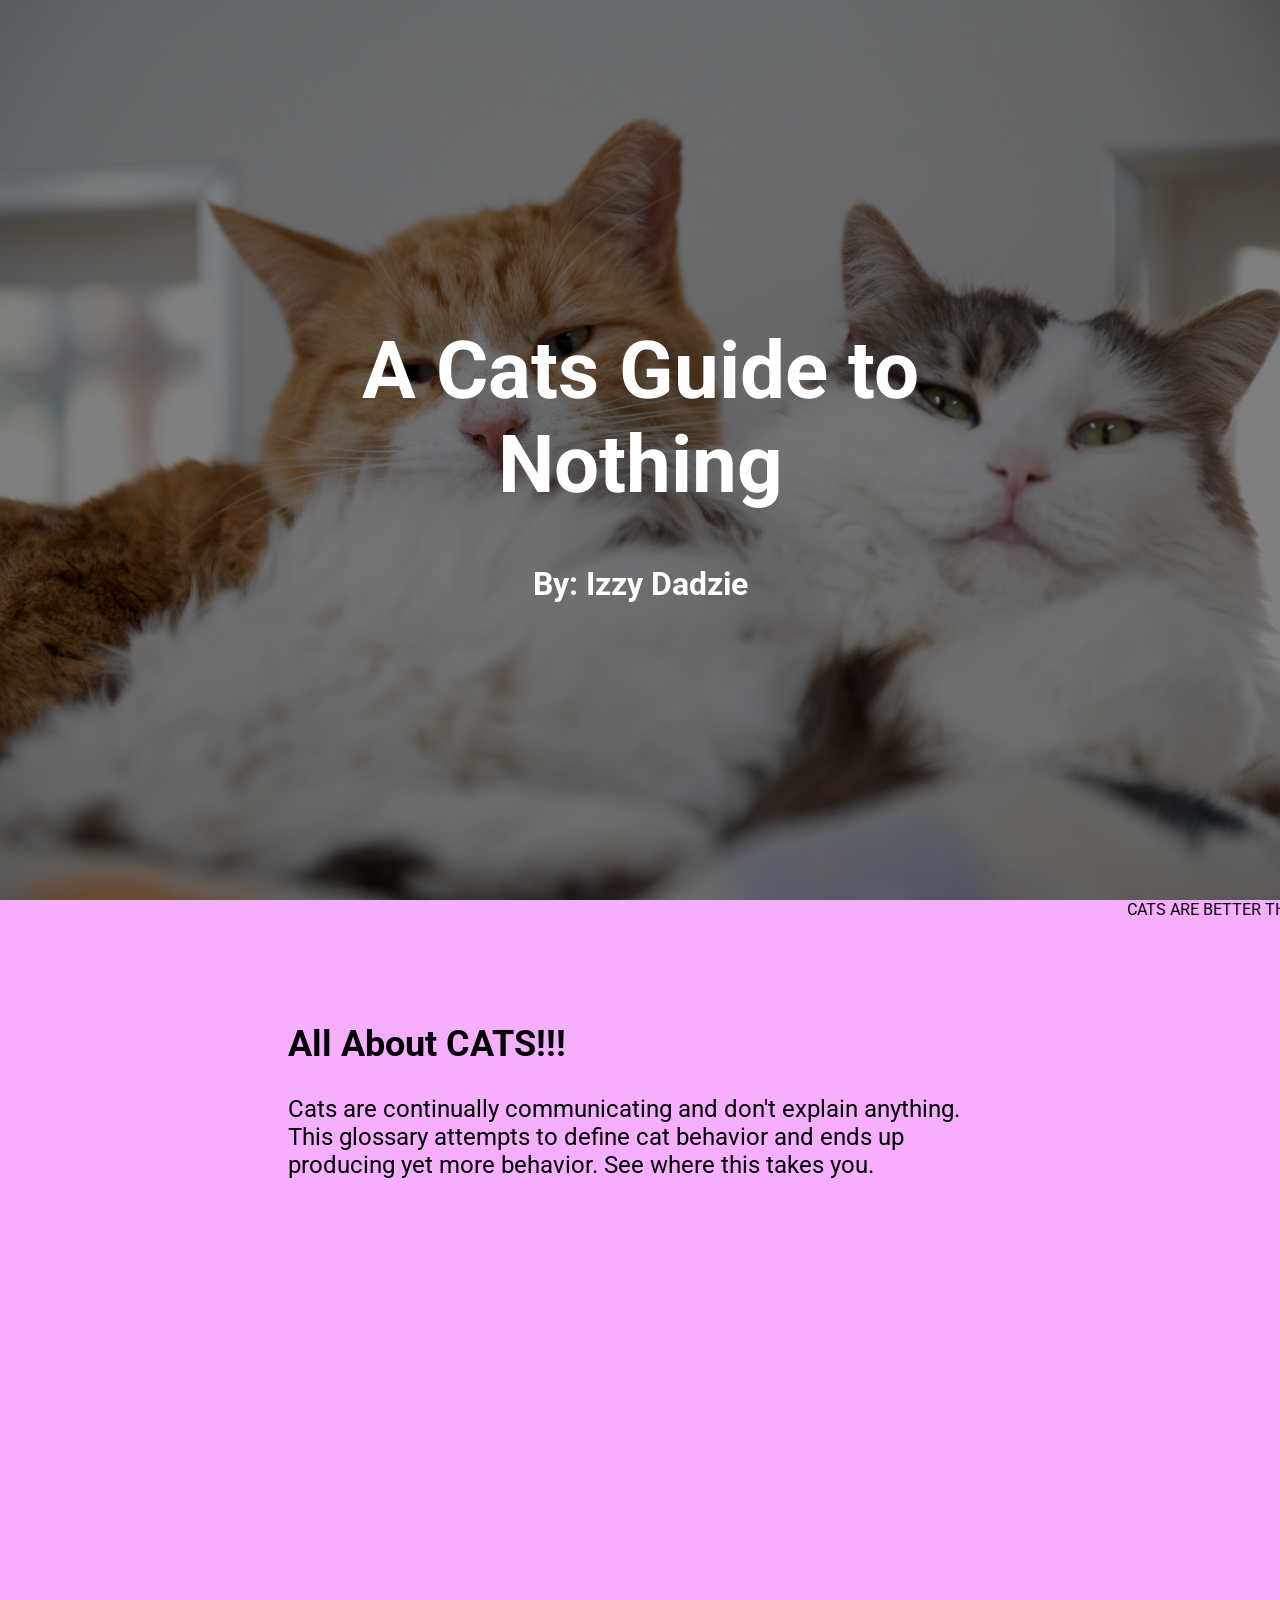
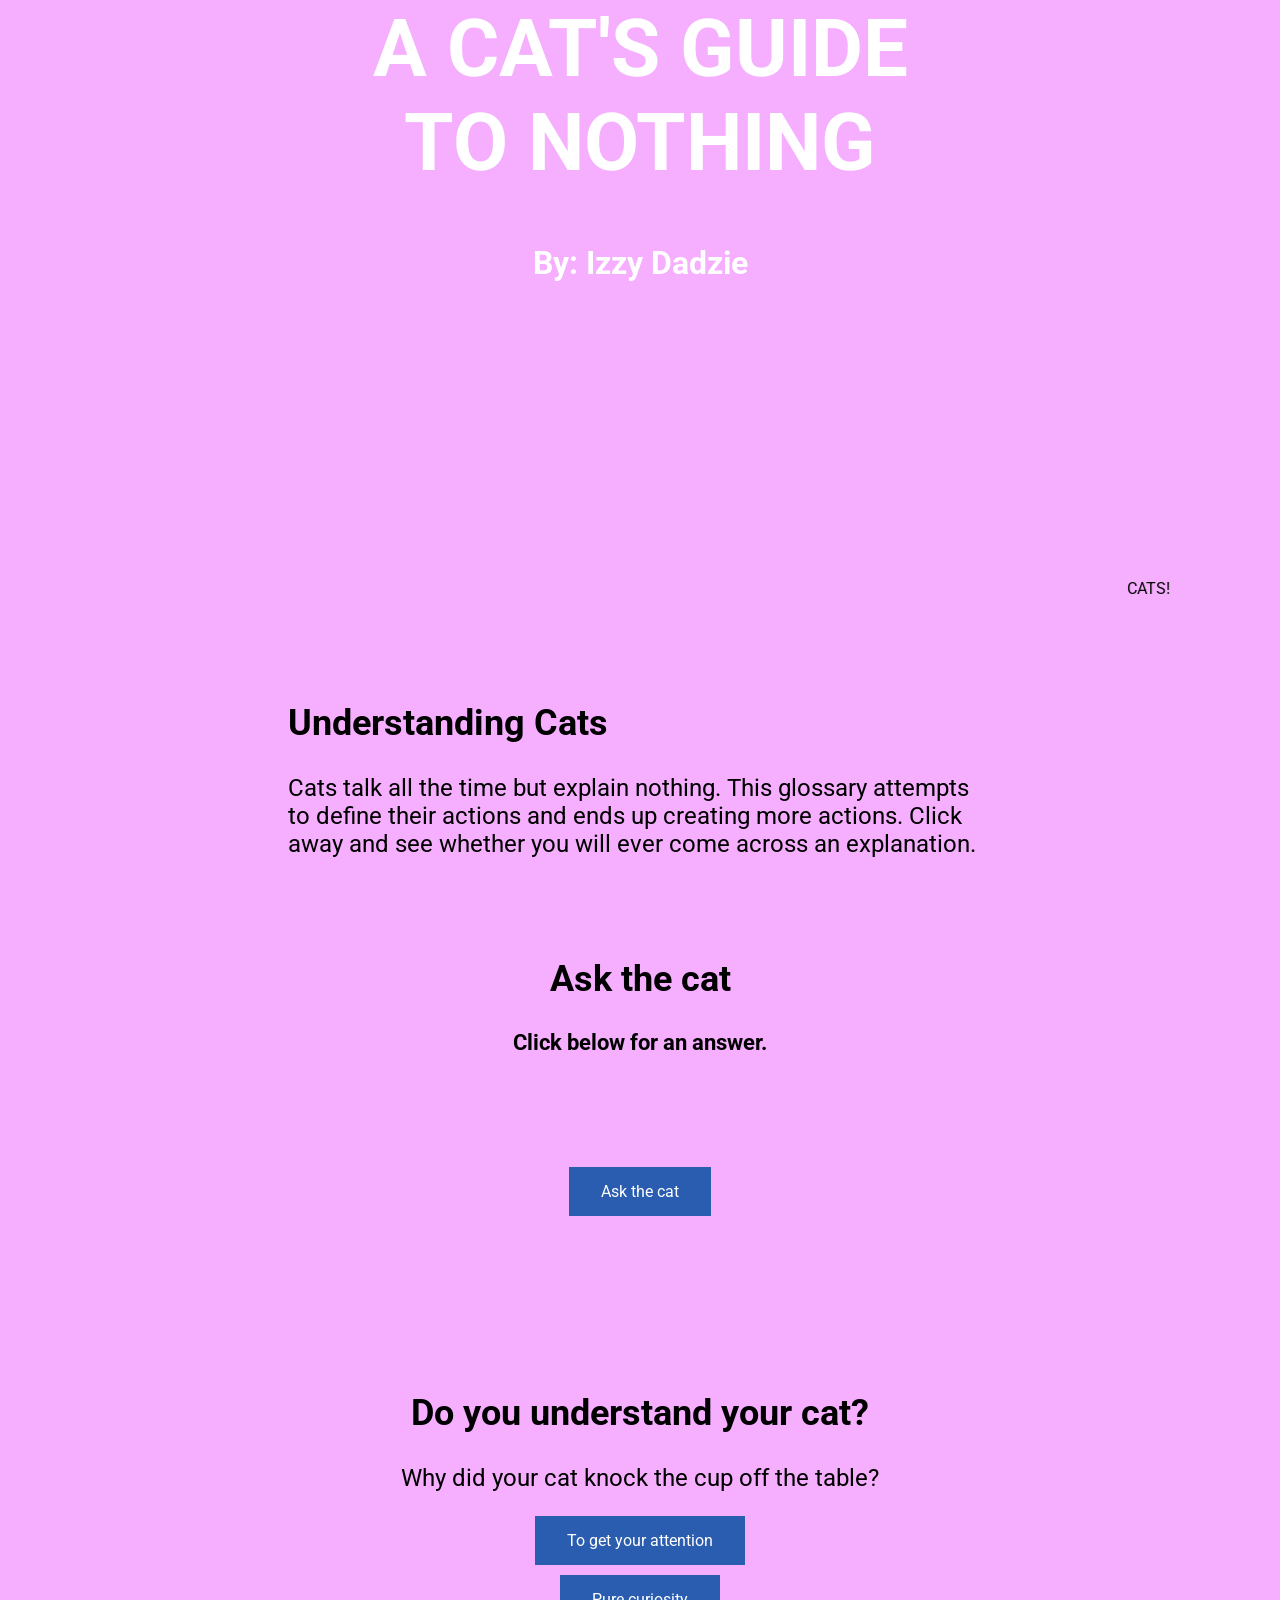
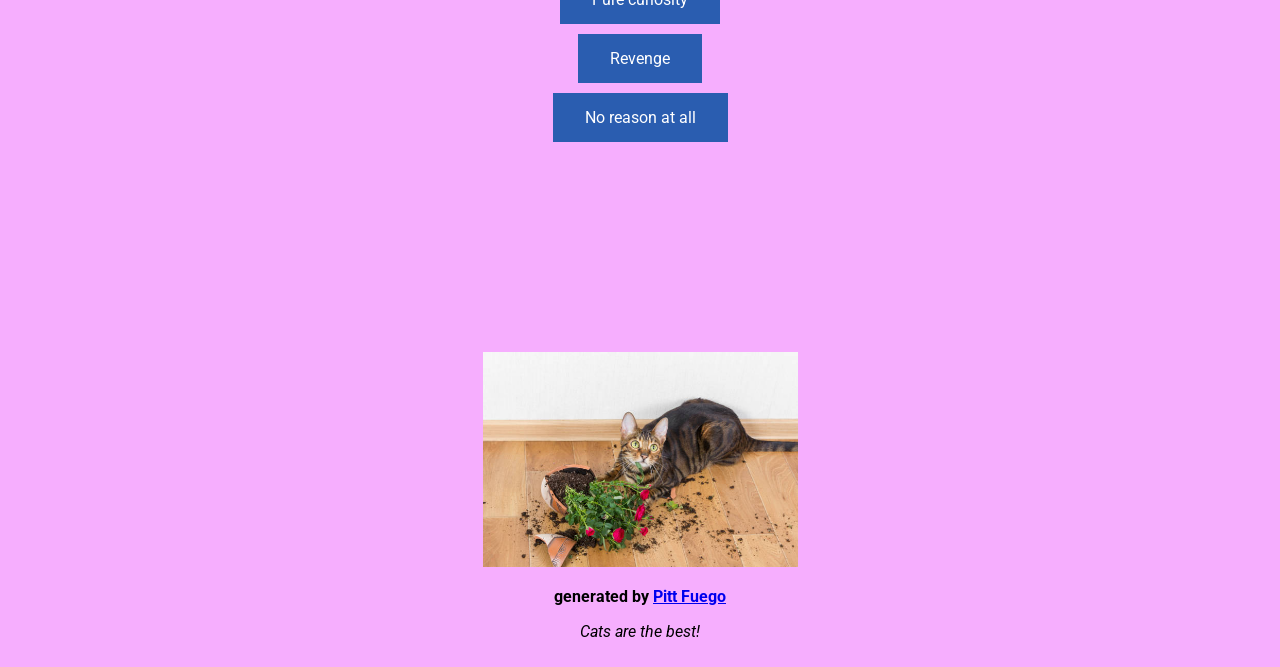
<file: index.html>
<!--Looks like you're ready to get making with Pitt Fuego Webtext Generator. Good luck. Let's remember a few basics:

1. If you haven't worked through an introductory project like "I Am...A Project in Becoming," please do so. It will give you the basic skills to use this webtext generator.
2. Use HTML5 compatible file formats.
3. Reduce image size when possible. 
4. Keep asset names simple and machine readable. We recommend camelCase. 
5. Match asset name and file type in your code. Be case sensitive. 
6. Consider accessibility: Use alt-text to describe images for the visually impaired, be descriptive when labeling links, and use clear button language. 
7. Be respectful of your own and others' privacy. 
8. Consult W3 or Stack Overflow when our code is not working or you need it to do something more than it's doing.
9. When you make a mistake, Control Z, Control Z, Control Z...
10. Publish, share, spread the love!-->

<!--BTW. You can leave these hidden HTML text fields be, or delete them. They are but road signs, absent from the larger design-->

<!DOCTYPE html>
<html lang="en">
<head>
<title>Pitt Fuego</title>
<link rel="icon" type="image/jpg" href="favicon.jpg">
<meta charset="UTF-8">
<meta name="viewport" content="width=device-width, initial-scale=1">
<link rel="stylesheet" type="text/css" href="style.css">
<!--We've added Google Fonts to The Webtext Generator. Go to https://www.w3schools.com/howto/howto_google_fonts.asp to find fonts and add them to this stylesheet link and to the html selector on style.css-->
<link href='https://fonts.googleapis.com/css?family=Roboto' rel='stylesheet'>
</head>


<body>

<!--To adjust hero image and text, find hero-image class on style.css-->
<div class="hero-image">
  <div class="hero-text">
      <h1>A Cats Guide to Nothing</h1>
      <h2>By: Izzy Dadzie</h2>
  </div>
</div>
<marquee>CATS ARE BETTER THAN DOGS</marquee>



<!--To build your webtext, copy the code snippet (provided below) and paste into the <body> section below this line.-->


<div class="text-block" style="text-align: left">
  <h2>All About CATS!!!</h2>
    <p>Cats are continually communicating and don't explain anything. This glossary attempts to define cat behavior and ends up producing yet more behavior. See where this takes you</a>.</p>
</div>

<!DOCTYPE html>
<html lang="en">
<head>
<title>A Cat's Guide to Nothing</title>
<link rel="icon" type="image/jpg" href="favicon.jpg">
<meta charset="UTF-8">
<meta name="viewport" content="width=device-width, initial-scale=1">
<link rel="stylesheet" type="text/css" href="style.css">
<link href='https://fonts.googleapis.com/css?family=Roboto' rel='stylesheet'>
</head>

<body>

<div class="hero-image">
  <div class="hero-text">
     <h1 class="glitch-rgb" data-text="A CAT'S GUIDE TO NOTHING">A CAT'S GUIDE TO NOTHING</h1>
      <h2>By: Izzy Dadzie</h2>
  </div>
</div>

<marquee>CATS!</marquee>

<div class="text-block" style="text-align: left">
  <h2>Understanding Cats</h2>
    <p>Cats talk all the time but explain nothing. This glossary attempts to define their actions and ends up creating more actions. Click away and see whether you will ever come across an explanation.</p>
</div>



<script>
document.querySelectorAll('.glitch-swap-wrap').forEach(function(el) {
  var words = el.getAttribute('data-words').split('|');
  var i = 0;
  var wordEl = el.querySelector('.glitch-swap-word');

  el.addEventListener('click', function() {
    el.classList.remove('active');
    void el.offsetWidth;
    el.classList.add('active');

    i = (i + 1) % words.length;
    wordEl.textContent = words[i];
    wordEl.setAttribute('data-text', words[i]);

    setTimeout(function() {
      el.classList.remove('active');
    }, 350);
  });
});
</script>
<div class="text-block" style="text-align: center">
  <h2>Ask the cat</h2>
  <p id="cat-answer" style="font-size: 22px; font-weight: 700; min-height: 40px;">Click below for an answer.</p>
  <div class="button-box">
    <button id="ask-cat-btn" class="button">Ask the cat</button>
  </div>
  <script>
var catTerms = [
  "Knocking things off the table",
  "Establishing dominance",
  "Staring at you while you eat",
  "3am zoomies",
  "Sitting in a box that's too small",
  "Ignoring you",
  "Because it's a cat",
  "Nobody knows",
  "That's just what cats do"
];

document.getElementById('ask-cat-btn').addEventListener('click', function() {
  var answerEl = document.getElementById('cat-answer');
  var term1 = catTerms[Math.floor(Math.random() * catTerms.length)];
  var term2 = catTerms[Math.floor(Math.random() * catTerms.length)];
  answerEl.textContent = term1 + " means " + term2 + ".";
});
</script>
</div>
<div class="text-block" style="text-align: center" id="quiz-block">
  <h2>Do you understand your cat?</h2>
  <p id="quiz-question">Why did your cat knock the cup off the table?</p>
  <div class="button-box" style="flex-direction: column; height: auto; gap: 10px;">
    <button class="button quiz-option">To get your attention</button>
    <button class="button quiz-option">Pure curiosity</button>
    <button class="button quiz-option">Revenge</button>
    <button class="button quiz-option">No reason at all</button>
  </div>
  <p id="quiz-feedback" style="margin-top: 16px; font-weight: 700;"></p>
</div>
<script>
document.querySelectorAll('.quiz-option').forEach(function(btn) {
  btn.addEventListener('click', function() {
    var feedback = document.getElementById('quiz-feedback');
    feedback.textContent = "Not quite. Try again.";
    setTimeout(function() {
      feedback.textContent = "";
    }, 1200);
  });
});
</script>
</body>
</html>
</div>


</div>

  

<div class="logo">
  <img src="cat broken plant.jpg" alt="Pitt Fuego Flame" width="25%">
  <p><b>generated by <a href="https://pitt-fuego.github.io/Pitt-Fuego-Coding-Tools/">Pitt Fuego</a></b></p>
  <p><em>Cats are the best!</em></p>
</div>

  </body>
     </html>



       <!--Looking to add components? You've come to the right place. Copy and paste Code Snippets and add to the body section. Adjust class CSS properties on style.css.


    ***Add Text Block***

    (Format textblock using inline styling: text-align: left, center, justify, right. To improve accessibility, always left-align text longer than three lines; Format text: <i>italics</i>; <b>bold</b>; <u>underline</u>; <mark>highlight</mark>; <sup>superscript</sup>; <sub>subscript</sub>; Link Website: <a href="link">LinkName</a>; Line Breaks: <br></br>;

  <div class="text-block" style="text-align: left">
    <h2>Header</h2>
       <p>We recommend using our mobile-ready text sizing. Lorem ipsum dolor sit amet, consectetur adipiscing elit, sed do eiusmod tempor incididunt ut labore et dolore magna aliqua. Ut enim ad minim veniam, quis nostrud exercitation ullamco laboris nisi ut aliquip ex ea commodo consequat. Duis aute irure dolor in reprehenderit in voluptate velit esse cillum dolore eu fugiat nulla pariatur. Excepteur sint occaecat cupidatat non proident, sunt in culpa qui officia deserunt mollit anim id est laborum.</p>
  </div>



    ***Add Pull Quote***

    (Format text: Italics: <i>italics</i>; Bold: <b>bold</b>. Change font and font size using CSS)

  <div class="pull-quote" style="text-align: center">
    <h2>Excepteur sint occaecat cupidatat non proident!</h2>
  </div>



    ***Bulleted Points or List***

    (Nest within text-block or style using CSS. Change <ul> to <ol> in HTML to switch from unordered list to ordered list.)

  <div>
    <ul>
      <li>first</li>
      <li>second</li>
      <li>third</li>
    </ul>
  </div>



    ***Add Link that Looks Like a Button***

    (Clearly label link action. For more stylings, find button-box class properties on style.css)

  <div class="button-box">
    <a href="https://pitt-fuego.github.io/Pitt-Fuego-Coding-Tools/" class="button">Go to Fuego</a>
  </div>



    ***Add CSS Flexbox Container with Placeholder Images***

    (Add or subtract columns. Control column width using CSS.)

  <div class="flexbox-container">
    <div class="row">
        <div class="column">
            <img src="pgrid1.jpg" alt="describe the image HERE for accessibility purposes">
            <img src="pgrid2.jpg" alt="describe the image HERE for accessibility purposes">
        </div>
        <div class="column">
            <img src="pgrid3.jpg" alt="describe the image HERE for accessibility purposes">
            <img src="pgrid4.jpg" alt="describe the image HERE for accessibility purposes">
        </div>
        <div class="column">
            <img src="pgrid5.jpg" alt="describe the image HERE for accessibility purposes">
            <img src="pgrid6.jpg" alt="describe the image HERE for accessibility purposes">
        </div>
    </div>
        <p><i>Add a caption.</i></p>
  </div>



    ***Add Image Frame and Filters***

    (Control image width using inline styling. Adjust "frame" class properties using CSS.)

  <img class="frame" src="hero.jpg" width="50%" alt="describe the image HERE for accessibility purposes">
    <div class="caption">
      <p><i>Add a caption</i></p>
    </div>
  



    ***Add Polaroid***

    (Control image width using CSS.)

  <div class="polaroid">
    <img src="polaroid.jpg" alt="describe the image HERE for accessibility purposes">
      <div class="polaroid-caption">
        <p><i>Add a caption</i></p>
      </div>
  </div>



      ***Add Image Container with Text Box***

      (Control Image Container properties using CSS.)

  <div class="image-container">
    <img src="fuego.jpg" alt="describe image here">
      <div class="image-container-text">
        <p>Lorem ipsum dolor sit amet, consectetur adipiscing elit.</p>
      </div>
  </div>



    ***Add Parallax Window***

      (Adjust window height using parallax class on style.css)

  <div class="parallax"></div>
    <div class="caption">
      <p><i>Add a caption.</i></p>
  </div>



     ***Embed YouTube Video***

  <div class="video">
    <div class="video-container">
         <iframe width="560" height="315" src="https://www.youtube.com/embed/cmocHqJ2UvI?si=C6YuF1xIC3rMRX56" title="YouTube video player" frameborder="0" allow="accelerometer; autoplay; clipboard-write; encrypted-media; gyroscope; picture-in-picture" allowfullscreen></iframe>
    </div>
         <p>Add a caption.</p>
  </div>


    ***Add Copyright Footer***

  <div class="footer">
    <p><i>Copyright Your Name, Year.</i></p>
  </div>



    ***Need something that's not here? Go to https://www.w3schools.com to find all kinds of resources to facilitate your code learning.***
</file>
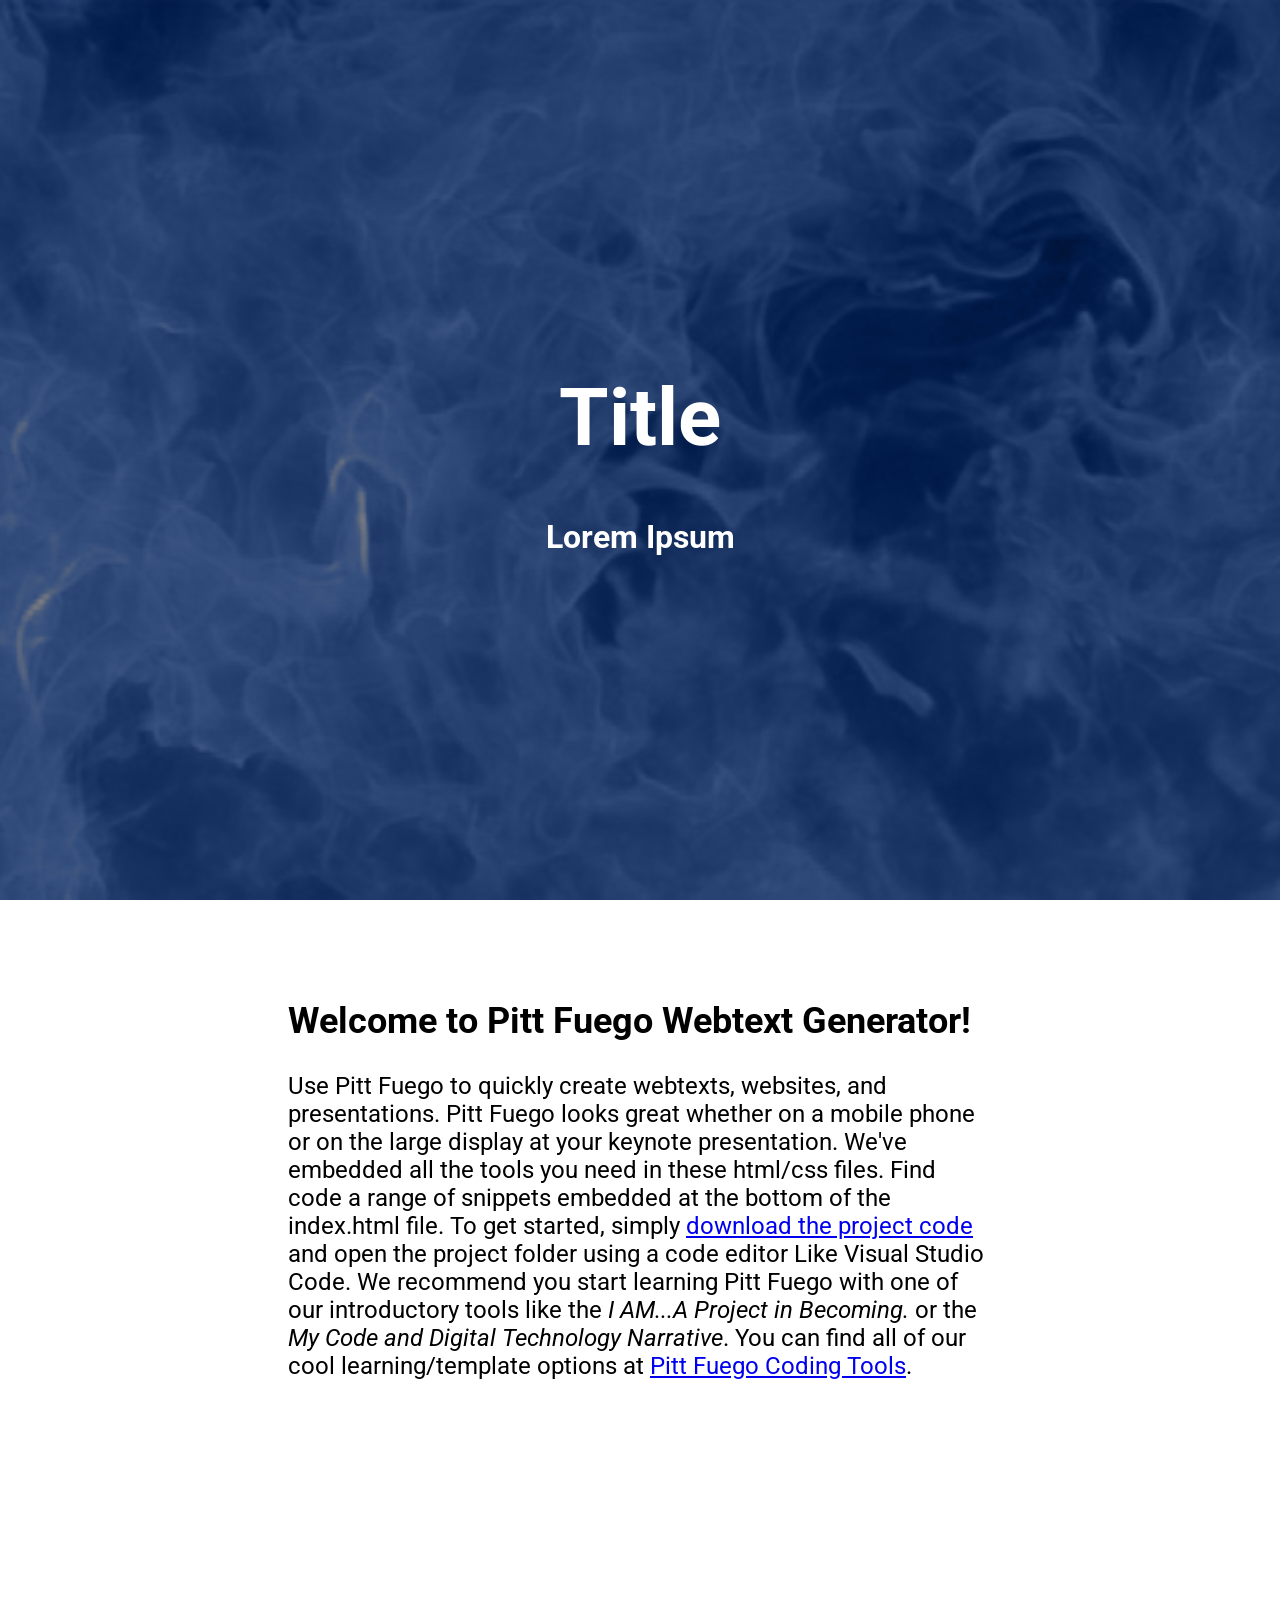
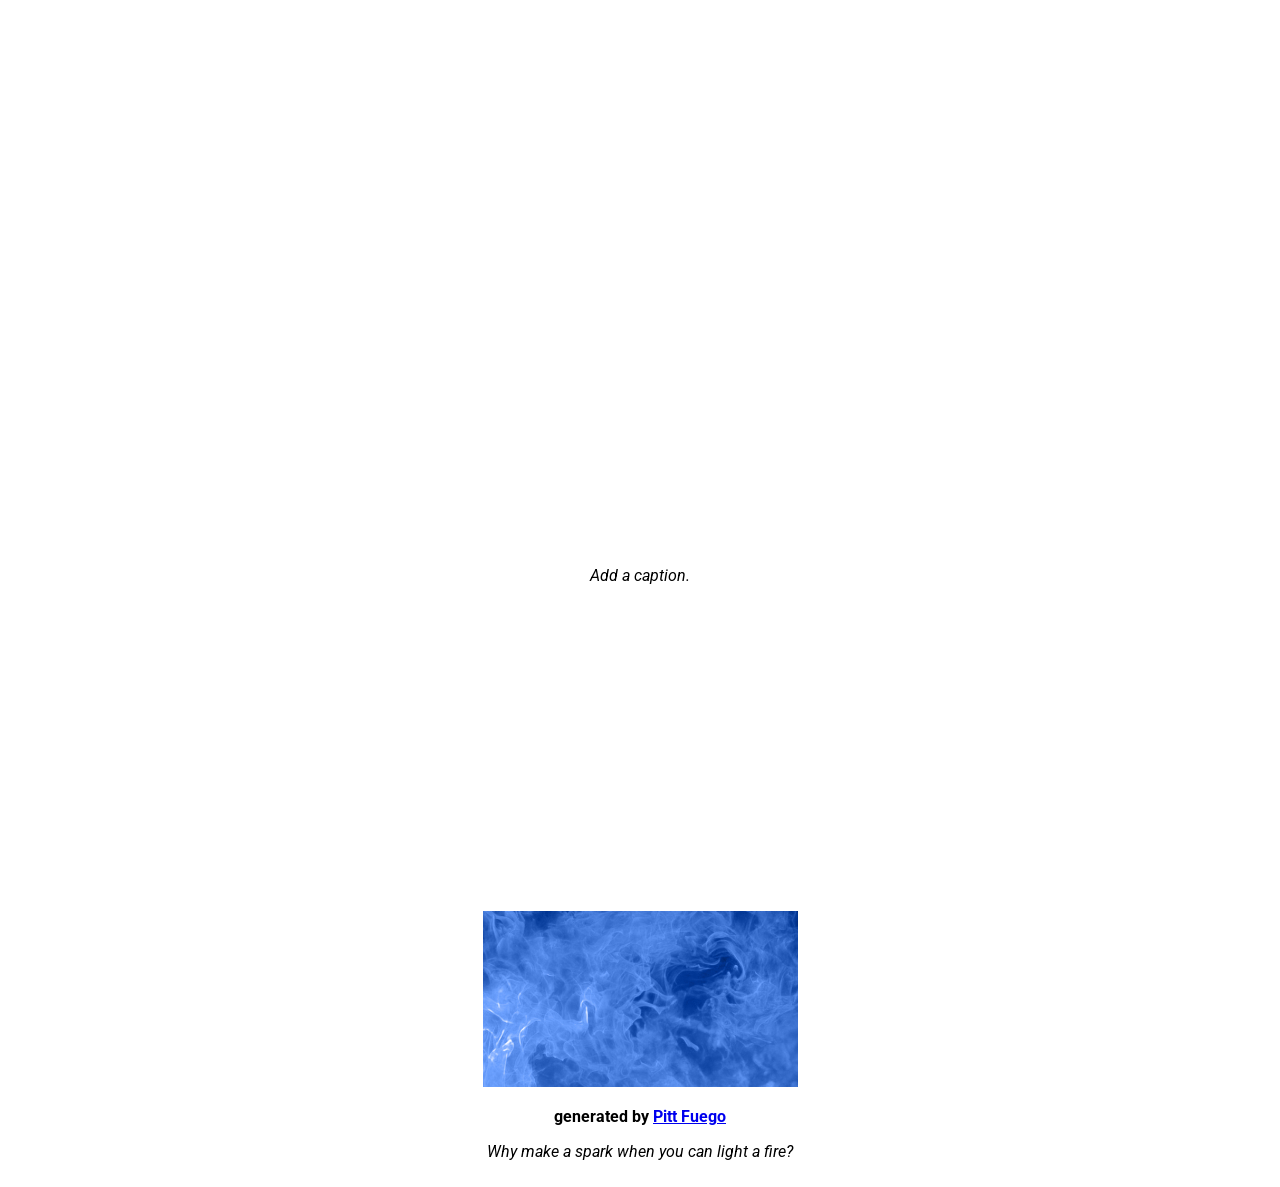
<file: comp 2/index.html>
<!--Looks like you're ready to get making with Pitt Fuego Webtext Generator. Good luck. Let's remember a few basics:

1. If you haven't worked through an introductory project like "I Am...A Project in Becoming," please do so. It will give you the basic skills to use this webtext generator.
2. Use HTML5 compatible file formats.
3. Reduce image size when possible. 
4. Keep asset names simple and machine readable. We recommend camelCase. 
5. Match asset name and file type in your code. Be case sensitive. 
6. Consider accessibility: Use alt-text to describe images for the visually impaired, be descriptive when labeling links, and use clear button language. 
7. Be respectful of your own and others' privacy. 
8. Consult W3 or Stack Overflow when our code is not working or you need it to do something more than it's doing.
9. When you make a mistake, Control Z, Control Z, Control Z...
10. Publish, share, spread the love!-->

<!--BTW. You can leave these hidden HTML text fields be, or delete them. They are but road signs, absent from the larger design-->

<!DOCTYPE html>
<html lang="en">
<head>
<title>Pitt Fuego</title>
<link rel="icon" type="image/jpg" href="favicon.jpg">
<meta charset="UTF-8">
<meta name="viewport" content="width=device-width, initial-scale=1">
<link rel="stylesheet" type="text/css" href="style.css">
<!--We've added Google Fonts to The Webtext Generator. Go to https://www.w3schools.com/howto/howto_google_fonts.asp to find fonts and add them to this stylesheet link and to the html selector on style.css-->
<link href='https://fonts.googleapis.com/css?family=Roboto' rel='stylesheet'>
</head>


<body>

<!--To adjust hero image and text, find hero-image class on style.css-->
<div class="hero-image">
  <div class="hero-text">
      <h1>Title</h1>
      <h2>Lorem Ipsum</h2>
  </div>
</div>

<!--To build your webtext, copy the code snippet (provided below) and paste into the <body> section below this line.-->


<div class="text-block" style="text-align: left">
  <h2>Welcome to Pitt Fuego Webtext Generator!</h2>
    <p>Use Pitt Fuego to quickly create webtexts, websites, and presentations. Pitt Fuego looks great whether on a mobile phone or on the large display at your keynote presentation. We've embedded all the tools you need in these html/css files. Find code a range of snippets embedded at the bottom of the index.html file. To get started, simply <a href="https://github.com/Pitt-Fuego/pitt-fuego-webtext-generator">download the project code</a> and open the project folder using a code editor Like Visual Studio Code. We recommend you start learning Pitt Fuego with one of our introductory tools like the <em>I AM...A Project in Becoming.</em> or the <em>My Code and Digital Technology Narrative</em>. You can find all of our cool learning/template options at <a href="https://pitt-fuego.github.io/Pitt-Fuego-Coding-Tools/">Pitt Fuego Coding Tools</a>.</p>
</div>


<div class="video">
  <div class="video-container">
    <iframe width="560" height="315" src="https://www.youtube.com/embed/KVUBbM7pIYw?si=S02HKRwmh-psrWHJ" title="YouTube video player" frameborder="0" allow="accelerometer; autoplay; clipboard-write; encrypted-media; gyroscope; picture-in-picture" allowfullscreen></iframe>
  </div>
       <p><i>Add a caption.</i></p>
</div>

  

<div class="logo">
  <img src="fuego.jpg" alt="Pitt Fuego Flame" width="25%">
  <p><b>generated by <a href="https://pitt-fuego.github.io/Pitt-Fuego-Coding-Tools/">Pitt Fuego</a></b></p>
  <p><em>Why make a spark when you can light a fire?</em></p>
</div>

  </body>
     </html>



       <!--Looking to add components? You've come to the right place. Copy and paste Code Snippets and add to the body section. Adjust class CSS properties on style.css.


    ***Add Text Block***

    (Format textblock using inline styling: text-align: left, center, justify, right. To improve accessibility, always left-align text longer than three lines; Format text: <i>italics</i>; <b>bold</b>; <u>underline</u>; <mark>highlight</mark>; <sup>superscript</sup>; <sub>subscript</sub>; Link Website: <a href="link">LinkName</a>; Line Breaks: <br></br>;

  <div class="text-block" style="text-align: left">
    <h2>Header</h2>
       <p>We recommend using our mobile-ready text sizing. Lorem ipsum dolor sit amet, consectetur adipiscing elit, sed do eiusmod tempor incididunt ut labore et dolore magna aliqua. Ut enim ad minim veniam, quis nostrud exercitation ullamco laboris nisi ut aliquip ex ea commodo consequat. Duis aute irure dolor in reprehenderit in voluptate velit esse cillum dolore eu fugiat nulla pariatur. Excepteur sint occaecat cupidatat non proident, sunt in culpa qui officia deserunt mollit anim id est laborum.</p>
  </div>



    ***Add Pull Quote***

    (Format text: Italics: <i>italics</i>; Bold: <b>bold</b>. Change font and font size using CSS)

  <div class="pull-quote" style="text-align: center">
    <h2>Excepteur sint occaecat cupidatat non proident!</h2>
  </div>



    ***Bulleted Points or List***

    (Nest within text-block or style using CSS. Change <ul> to <ol> in HTML to switch from unordered list to ordered list.)

  <div>
    <ul>
      <li>first</li>
      <li>second</li>
      <li>third</li>
    </ul>
  </div>



    ***Add Link that Looks Like a Button***

    (Clearly label link action. For more stylings, find button-box class properties on style.css)

  <div class="button-box">
    <a href="https://pitt-fuego.github.io/Pitt-Fuego-Coding-Tools/" class="button">Go to Fuego</a>
  </div>



    ***Add CSS Flexbox Container with Placeholder Images***

    (Add or subtract columns. Control column width using CSS.)

  <div class="flexbox-container">
    <div class="row">
        <div class="column">
            <img src="pgrid1.jpg" alt="describe the image HERE for accessibility purposes">
            <img src="pgrid2.jpg" alt="describe the image HERE for accessibility purposes">
        </div>
        <div class="column">
            <img src="pgrid3.jpg" alt="describe the image HERE for accessibility purposes">
            <img src="pgrid4.jpg" alt="describe the image HERE for accessibility purposes">
        </div>
        <div class="column">
            <img src="pgrid5.jpg" alt="describe the image HERE for accessibility purposes">
            <img src="pgrid6.jpg" alt="describe the image HERE for accessibility purposes">
        </div>
    </div>
        <p><i>Add a caption.</i></p>
  </div>



    ***Add Image Frame and Filters***

    (Control image width using inline styling. Adjust "frame" class properties using CSS.)

  <img class="frame" src="hero.jpg" width="50%" alt="describe the image HERE for accessibility purposes">
    <div class="caption">
      <p><i>Add a caption</i></p>
    </div>
  



    ***Add Polaroid***

    (Control image width using CSS.)

  <div class="polaroid">
    <img src="polaroid.jpg" alt="describe the image HERE for accessibility purposes">
      <div class="polaroid-caption">
        <p><i>Add a caption</i></p>
      </div>
  </div>



      ***Add Image Container with Text Box***

      (Control Image Container properties using CSS.)

  <div class="image-container">
    <img src="fuego.jpg" alt="describe image here">
      <div class="image-container-text">
        <p>Lorem ipsum dolor sit amet, consectetur adipiscing elit.</p>
      </div>
  </div>



    ***Add Parallax Window***

      (Adjust window height using parallax class on style.css)

  <div class="parallax"></div>
    <div class="caption">
      <p><i>Add a caption.</i></p>
  </div>



     ***Embed YouTube Video***

  <div class="video">
    <div class="video-container">
         <iframe width="560" height="315" src="https://www.youtube.com/embed/cmocHqJ2UvI?si=C6YuF1xIC3rMRX56" title="YouTube video player" frameborder="0" allow="accelerometer; autoplay; clipboard-write; encrypted-media; gyroscope; picture-in-picture" allowfullscreen></iframe>
    </div>
         <p>Add a caption.</p>
  </div>


    ***Add Copyright Footer***

  <div class="footer">
    <p><i>Copyright Your Name, Year.</i></p>
  </div>



    ***Need something that's not here? Go to https://www.w3schools.com to find all kinds of resources to facilitate your code learning.***
</file>
<file: style.css>
/* Select readable font and text/background colors with good contrast. To search for different Google Fonts, go to https://www.w3schools.com/howto/howto_google_fonts.asp */

body, html {
    height: 100%;
    margin: 0;
    font-family: roboto;
    color: black;
    background-color: rgb(246, 174, 254);
  }  

.hero-image {
/* This selector controls the "hero image" class. You may need to change "hero.jpg" name/format to match your asset, or vice-versa */
    background-image: linear-gradient(rgba(0, 0, 0, 0.5), rgba(0, 0, 0, 0.5)), url("cats\ .jpg");
    height: 100%;
    background-attachment: fixed;
    background-position: center;
    background-repeat: no-repeat;
    background-size: cover;
    position: relative;
  }

/* This selector places text in the middle of the image */
.hero-text {
    text-align: center;
    position: absolute;
    top: 50%;
    left: 50%;
    transform: translate(-50%, -50%);
  }

/* The next two selectors control hero-text font properties. 2em is 2x inherited font-size value. 5 em is 5x stated value. */
.hero-text h1 {
    font-family: inherit;
    font-size: 5em;
    color: white;
  }

.hero-text h2 {
    font-family: inherit;
    font-size: 2em;
    color: white;
  }
  

 /* The text-block class selector controls the text-box on screens >800px. You will also need to adjust values in the next text-box selector. */
.text-block {
    display: block;
    width: 55%;
    background-color: inherit;
    padding: 0px;
    border: 0px solid black;
    margin-top: 100px;
    margin-bottom: 100px;
    margin-left: auto;
    margin-right: auto;
    font-family: inherit;
    font-size: 1.5em;
    color: inherit;
  }

 /* This code helps your text-block scale for screens ≤800px. */
  @media screen and (max-width: 800px) {
    .text-block {  
        display: block;
        width: 90%;
        background-color: inherit;
        padding: 0px;
        border: 0px solid black;
        margin-top: 100px;
        margin-bottom: 100px;
        margin-left: auto;
        margin-right: auto;
        font-family: inherit;
        font-size: 1.25em;
        color: inherit;
    }
  }


 /* The pull-quote class selector uses large text and border top/bottom properties.  */
.pull-quote {
    display: block;
    width: 70%;
    background-color: inherit;
    padding-left: 20px;
    padding-right: 20px;
    border-top: 3px solid #000;
    border-bottom: 3px solid #000;
    margin-top: 100px;
    margin-bottom: 100px;
    margin-left: auto;
    margin-right: auto;
    font: inherit;
    font-size: 1em;
    color: inherit;
  }


/* - Bulleted Points or List -
Unordered list element selector. Change unordered list from disc (default) to circle, square, or none. */
ul {
    list-style-type: default;
    padding-left: none;
    font: inherit;
    font-size: 1em;
    line-height: 2.2;
    color: inherit;
  }

/* Ordered list element selector. Change ordered list to upper-roman or lower-alpha. */
ol {
    list-style-type: default;
    padding-left: none;
    font: inherit;
    font-size: 1em;
    line-height: 2.2;
    color: inherit;
  }


/* - Link that Looks Like a Button -
Button-box class selector uses Flex Box Design (flex display) to scale the element in one dimension. */
.button-box {
    display: flex;
    height: 200px;
    border: 0px solid #;
    align-items: center;
    justify-content: center;
  }

/* Change button colors and other attributes here. */
.button {
    display: inline-block;
    background-color: #2A5DB0;
    padding: 15px 32px;
    border: none;
    cursor: pointer;
    font: inherit;
    font-size: 16px;
    color: white;
    text-align: center;
  }

/* Hover effect improves accessibility. */
.button:hover {
    background-color: #4682B4;
  }


/* - CSS Flexbox Layout -
CSS Flexbox creates responsive layouts for images, text, and other content. Reuse .column class to create additional grids with different proportions for specific content */

.flexbox-container {
  padding-top: 100px;
  padding-bottom: 100px;
  text-align: center;
 }

.row {
   display: flex;
   flex-wrap: wrap;
   padding: 0 4px;
   justify-content: center;
 }

/* Change max-width value depending on number of columns. */
.column {
   flex: 25%;
   max-width: 25%;
   padding: 0 4px;
 }

.column img  {
   margin-top: 8px;
   vertical-align: middle;
   width: 100%;
 }

/* CSS Grid Responsive layout - makes grid a one column-layout instead of two or three columns */
@media screen and (max-width: 800px) {
.column {
       flex: 75%;
       max-width: 75%;
   }
 }

 
/* - Frame class selector -
Use CSS box model to style image content. Adjust frame/filter class selector properties to customize. Copy, paste, rename class selector to quickly create alternative image stylings. */
.frame {
    display: block;
    background: blue;
    padding: 5px;
    border: 5px solid gold;
    border-radius: 3%;
    margin-top: 0px;
    margin-bottom: 0px;
    margin-left: auto;
    margin-right: auto;
    filter: grayscale(%);
    filter: blur(px);
    filter: hue-rotate(deg);
}


/* - Polaroid - 
Polaroid class selector and container. Adjust Polaroid width here. */
.polaroid {
    display: block;
    width: 50%;
    background-color: white;
    box-shadow: 0 4px 8px 0 rgba(0, 0, 0, 0.2), 0 6px 20px 0 rgba(0, 0, 0, 0.19);
    margin-left: auto;
    margin-right: auto;
    margin-top: none;
    margin-bottom: none;
  }

.polaroid img {
    width: 100%;  /* Keep 100% */
    filter: grayscale(%);
    filter: blur(px);
    filter: hue-rotate(deg);
  }

.polaroid-caption {
    text-align: center;
    padding: 10px 20px;
  }


/*  - Image Container with Text Box -
Add text to your image and control text-box location*/
.image-container {
  display: block;
  position: relative;
  width: 90%;
  margin-top: 100px;
  margin-bottom:100px;
  margin-left: auto;
  margin-right: auto;
}

.image-container img {
  width: 100%;   /* Keep 100%. Add Filters.*/
}

.image-container-text {
  position: absolute;
  /*Using max-with property with pixels will prevent a left aligned box from over-scrolling*/
  max-width: 300px;
  /*Change location right/left and top/bottom. To center use top 50% left 50% */
  bottom: 20px;
  right: 20px;
  /*Using rgba (red,blue,green, alpha) allows us to control color and opacity. For a white tinted text box, use 255, 255, 255, .3 */
  background-color: rgba(0, 0, 0, .3);
  color: white;
  padding-left: 20px;
  padding-right: 20px;
  font-family: inherit;
  font-size: inherit;
}


/*  - Parallax -
This code controls that cool parallax image and scrolling effect. Change the image "parallax.jpg" below to match your asset.*/
.parallax {
    background-image: url("parallax.jpg");
/* Set a specific height */
    height: 500px;
/* control the parallax scrolling effect */
    background-attachment: fixed;
    background-position: center;
    background-repeat: no-repeat;
    background-size: cover;
    margin-top: 100px;
    margin-bottom: 0px;
  }

/* This code stops the parallax image and scrolling effect for small screens--at the moment, iPhones just don't like it.*/
@media screen and (max-width: 768px) {
    .parallax {
		    background-attachment: inherit;
        height: 400px;
	  }
  }


/*  - YouTube Video -
Uses container to control video across different screen sizes. */
.video {
    width: 75%;
    padding-left: 20px;
    padding-right: 20px;
    padding-top: 100px;
    padding-bottom: 100px;
    margin: auto;
    text-align: center;
  }

.video-container {
  	position:relative;
    height:0;
  	overflow:hidden;
  	padding-bottom:56.25%;
  	padding-top:30px;
  }

.video-container iframe, .video-container object, .video-container embed {
  	position:absolute;
  	top:0;
  	left:0;
  	width:100%;
  	height:100%;
  }

  @media screen and (max-width: 800px) {
    .video {
        width: 90%;
        margin-top: 100px;
        margin-bottom: 100px;
    }
  }


/*  - Caption -
Style caption left, center, justify, right. */
.caption {
    display: block;
    padding: none;
    border: none;
    margin: none;
    text-align: center;
  }


/*  - Logo -
Logo width controlled inline */
.logo {
    display: block;
    padding: 10px;
    border: 0px solid black;
    margin-top: 200px;
    margin-bottom: 0px;
    margin-left: auto;
    margin-right: auto;
    font: inherit;
    font-size: 12pt;
    text-align: center;
  }


/*  - Footer -
Add a Copyright */
.footer {
    border: none;
    padding: 10px;
    margin: auto;
    font: inherit;
    font-size: inherit;
    text-align: center;    
  }
</file>
<file: comp 2/style.css>
/* Select readable font and text/background colors with good contrast. To search for different Google Fonts, go to https://www.w3schools.com/howto/howto_google_fonts.asp */

body, html {
    height: 100%;
    margin: 0;
    font-family: roboto;
    color: black;
    background-color: white;
  }  

.hero-image {
/* This selector controls the "hero image" class. You may need to change "hero.jpg" name/format to match your asset, or vice-versa */
    background-image: linear-gradient(rgba(0, 0, 0, 0.5), rgba(0, 0, 0, 0.5)), url("hero.jpg");
    height: 100%;
    background-attachment: fixed;
    background-position: center;
    background-repeat: no-repeat;
    background-size: cover;
    position: relative;
  }

/* This selector places text in the middle of the image */
.hero-text {
    text-align: center;
    position: absolute;
    top: 50%;
    left: 50%;
    transform: translate(-50%, -50%);
  }

/* The next two selectors control hero-text font properties. 2em is 2x inherited font-size value. 5 em is 5x stated value. */
.hero-text h1 {
    font-family: inherit;
    font-size: 5em;
    color: white;
  }

.hero-text h2 {
    font-family: inherit;
    font-size: 2em;
    color: white;
  }
  

 /* The text-block class selector controls the text-box on screens >800px. You will also need to adjust values in the next text-box selector. */
.text-block {
    display: block;
    width: 55%;
    background-color: inherit;
    padding: 0px;
    border: 0px solid black;
    margin-top: 100px;
    margin-bottom: 100px;
    margin-left: auto;
    margin-right: auto;
    font-family: inherit;
    font-size: 1.5em;
    color: inherit;
  }

 /* This code helps your text-block scale for screens ≤800px. */
  @media screen and (max-width: 800px) {
    .text-block {  
        display: block;
        width: 90%;
        background-color: inherit;
        padding: 0px;
        border: 0px solid black;
        margin-top: 100px;
        margin-bottom: 100px;
        margin-left: auto;
        margin-right: auto;
        font-family: inherit;
        font-size: 1.25em;
        color: inherit;
    }
  }


 /* The pull-quote class selector uses large text and border top/bottom properties.  */
.pull-quote {
    display: block;
    width: 70%;
    background-color: inherit;
    padding-left: 20px;
    padding-right: 20px;
    border-top: 3px solid #000;
    border-bottom: 3px solid #000;
    margin-top: 100px;
    margin-bottom: 100px;
    margin-left: auto;
    margin-right: auto;
    font: inherit;
    font-size: 1em;
    color: inherit;
  }


/* - Bulleted Points or List -
Unordered list element selector. Change unordered list from disc (default) to circle, square, or none. */
ul {
    list-style-type: default;
    padding-left: none;
    font: inherit;
    font-size: 1em;
    line-height: 2.2;
    color: inherit;
  }

/* Ordered list element selector. Change ordered list to upper-roman or lower-alpha. */
ol {
    list-style-type: default;
    padding-left: none;
    font: inherit;
    font-size: 1em;
    line-height: 2.2;
    color: inherit;
  }


/* - Link that Looks Like a Button -
Button-box class selector uses Flex Box Design (flex display) to scale the element in one dimension. */
.button-box {
    display: flex;
    height: 200px;
    border: 0px solid #;
    align-items: center;
    justify-content: center;
  }

/* Change button colors and other attributes here. */
.button {
    display: inline-block;
    background-color: #2A5DB0;
    padding: 15px 32px;
    border: none;
    cursor: pointer;
    font: inherit;
    font-size: 16px;
    color: white;
    text-align: center;
  }

/* Hover effect improves accessibility. */
.button:hover {
    background-color: #4682B4;
  }


/* - CSS Flexbox Layout -
CSS Flexbox creates responsive layouts for images, text, and other content. Reuse .column class to create additional grids with different proportions for specific content */

.flexbox-container {
  padding-top: 100px;
  padding-bottom: 100px;
  text-align: center;
 }

.row {
   display: flex;
   flex-wrap: wrap;
   padding: 0 4px;
   justify-content: center;
 }

/* Change max-width value depending on number of columns. */
.column {
   flex: 25%;
   max-width: 25%;
   padding: 0 4px;
 }

.column img  {
   margin-top: 8px;
   vertical-align: middle;
   width: 100%;
 }

/* CSS Grid Responsive layout - makes grid a one column-layout instead of two or three columns */
@media screen and (max-width: 800px) {
.column {
       flex: 75%;
       max-width: 75%;
   }
 }

 
/* - Frame class selector -
Use CSS box model to style image content. Adjust frame/filter class selector properties to customize. Copy, paste, rename class selector to quickly create alternative image stylings. */
.frame {
    display: block;
    background: blue;
    padding: 5px;
    border: 5px solid gold;
    border-radius: 3%;
    margin-top: 0px;
    margin-bottom: 0px;
    margin-left: auto;
    margin-right: auto;
    filter: grayscale(%);
    filter: blur(px);
    filter: hue-rotate(deg);
}


/* - Polaroid - 
Polaroid class selector and container. Adjust Polaroid width here. */
.polaroid {
    display: block;
    width: 50%;
    background-color: white;
    box-shadow: 0 4px 8px 0 rgba(0, 0, 0, 0.2), 0 6px 20px 0 rgba(0, 0, 0, 0.19);
    margin-left: auto;
    margin-right: auto;
    margin-top: none;
    margin-bottom: none;
  }

.polaroid img {
    width: 100%;  /* Keep 100% */
    filter: grayscale(%);
    filter: blur(px);
    filter: hue-rotate(deg);
  }

.polaroid-caption {
    text-align: center;
    padding: 10px 20px;
  }


/*  - Image Container with Text Box -
Add text to your image and control text-box location*/
.image-container {
  display: block;
  position: relative;
  width: 90%;
  margin-top: 100px;
  margin-bottom:100px;
  margin-left: auto;
  margin-right: auto;
}

.image-container img {
  width: 100%;   /* Keep 100%. Add Filters.*/
}

.image-container-text {
  position: absolute;
  /*Using max-with property with pixels will prevent a left aligned box from over-scrolling*/
  max-width: 300px;
  /*Change location right/left and top/bottom. To center use top 50% left 50% */
  bottom: 20px;
  right: 20px;
  /*Using rgba (red,blue,green, alpha) allows us to control color and opacity. For a white tinted text box, use 255, 255, 255, .3 */
  background-color: rgba(0, 0, 0, .3);
  color: white;
  padding-left: 20px;
  padding-right: 20px;
  font-family: inherit;
  font-size: inherit;
}


/*  - Parallax -
This code controls that cool parallax image and scrolling effect. Change the image "parallax.jpg" below to match your asset.*/
.parallax {
    background-image: url("parallax.jpg");
/* Set a specific height */
    height: 500px;
/* control the parallax scrolling effect */
    background-attachment: fixed;
    background-position: center;
    background-repeat: no-repeat;
    background-size: cover;
    margin-top: 100px;
    margin-bottom: 0px;
  }

/* This code stops the parallax image and scrolling effect for small screens--at the moment, iPhones just don't like it.*/
@media screen and (max-width: 768px) {
    .parallax {
		    background-attachment: inherit;
        height: 400px;
	  }
  }


/*  - YouTube Video -
Uses container to control video across different screen sizes. */
.video {
    width: 75%;
    padding-left: 20px;
    padding-right: 20px;
    padding-top: 100px;
    padding-bottom: 100px;
    margin: auto;
    text-align: center;
  }

.video-container {
  	position:relative;
    height:0;
  	overflow:hidden;
  	padding-bottom:56.25%;
  	padding-top:30px;
  }

.video-container iframe, .video-container object, .video-container embed {
  	position:absolute;
  	top:0;
  	left:0;
  	width:100%;
  	height:100%;
  }

  @media screen and (max-width: 800px) {
    .video {
        width: 90%;
        margin-top: 100px;
        margin-bottom: 100px;
    }
  }


/*  - Caption -
Style caption left, center, justify, right. */
.caption {
    display: block;
    padding: none;
    border: none;
    margin: none;
    text-align: center;
  }


/*  - Logo -
Logo width controlled inline */
.logo {
    display: block;
    padding: 10px;
    border: 0px solid black;
    margin-top: 200px;
    margin-bottom: 0px;
    margin-left: auto;
    margin-right: auto;
    font: inherit;
    font-size: 12pt;
    text-align: center;
  }


/*  - Footer -
Add a Copyright */
.footer {
    border: none;
    padding: 10px;
    margin: auto;
    font: inherit;
    font-size: inherit;
    text-align: center;    
  }
</file>
